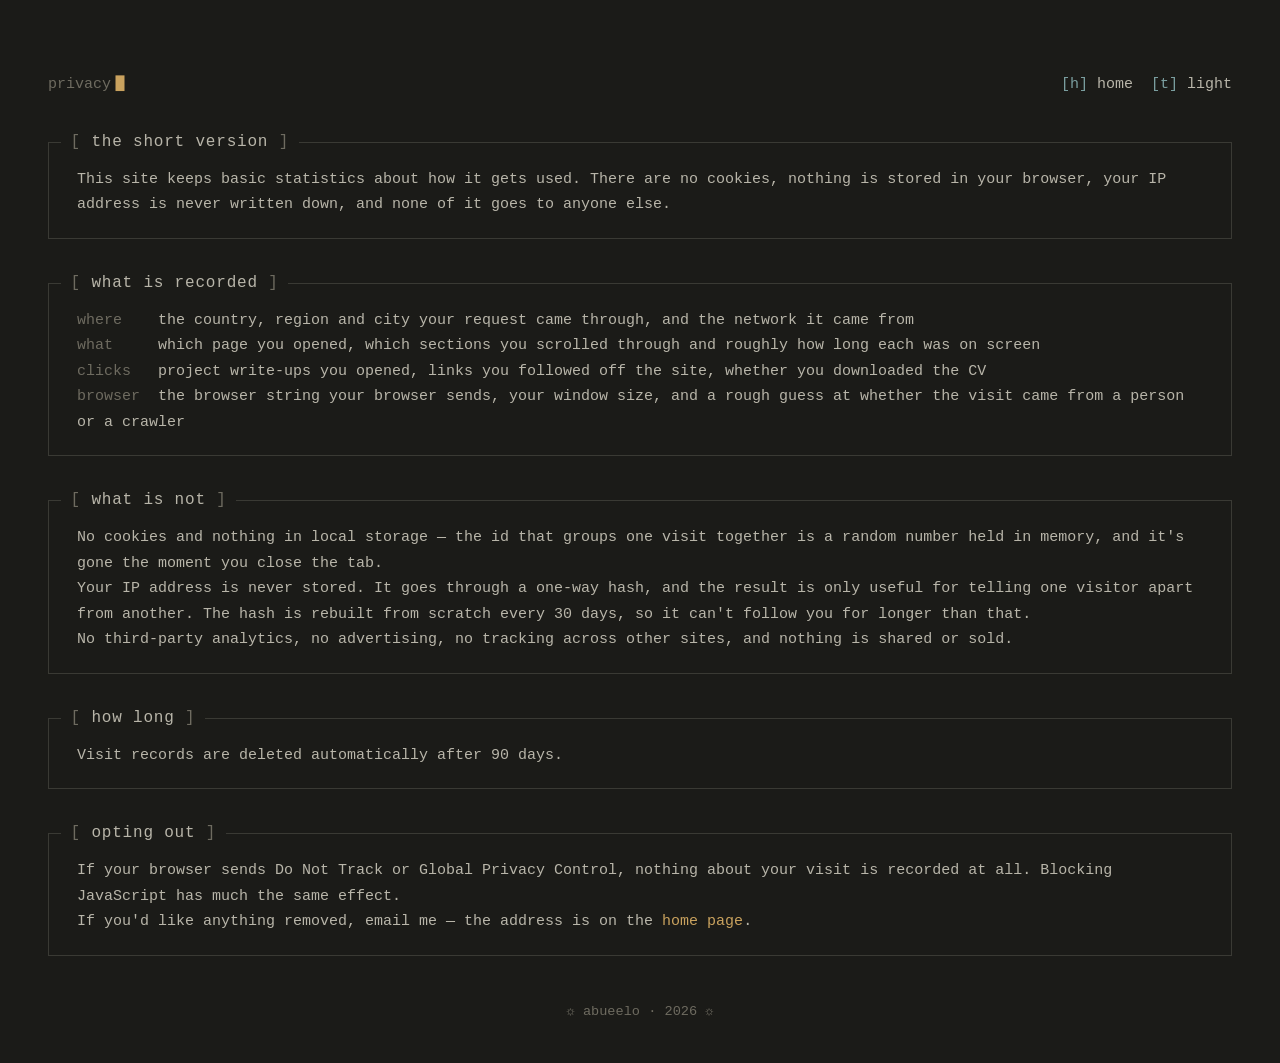
<file: privacy.html>
<!DOCTYPE html>
<html lang="en">
<head>
  <meta charset="UTF-8">
  <meta name="viewport" content="width=device-width, initial-scale=1.0">
  <title>Thom Russell — privacy</title>
  <meta name="robots" content="noindex, nofollow">
  <link rel="icon" href="data:image/svg+xml,<svg xmlns='http://www.w3.org/2000/svg' viewBox='0 0 16 16'><text x='8' y='13' font-family='Menlo, Consolas, monospace' font-size='13' text-anchor='middle' fill='%23c9a25e'>§</text></svg>">
  <link rel="stylesheet" href="style.css">
  <script>
    document.documentElement.dataset.theme = localStorage.getItem('theme') || 'dark';
  </script>
</head>
<body>

<header>
  <div class="head-row">
  <p class="tagline">privacy<span class="cursor" aria-hidden="true">█</span></p>

  <nav aria-label="sections">
    <a href="/"><span class="key" aria-hidden="true">[h]</span> home</a>
    <button id="theme-toggle" type="button" aria-label="toggle light/dark theme">
      <span class="key" aria-hidden="true">[t]</span> <span class="mode">light</span>
    </button>
  </nav>
  </div>
</header>

<main>
  <section>
    <h2><span class="bracket" aria-hidden="true">[ </span>the short version<span class="bracket" aria-hidden="true"> ]</span></h2>
    <p>This site keeps basic statistics about how it gets used. There are no cookies, nothing
      is stored in your browser, your IP address is never written down, and none of it goes
      to anyone else.</p>
  </section>

  <section>
    <h2><span class="bracket" aria-hidden="true">[ </span>what is recorded<span class="bracket" aria-hidden="true"> ]</span></h2>
    <ul class="contact-list">
      <li><span class="label">where</span> the country, region and city your request came through,
        and the network it came from</li>
      <li><span class="label">what</span> which page you opened, which sections you scrolled
        through and roughly how long each was on screen</li>
      <li><span class="label">clicks</span> project write-ups you opened, links you followed off
        the site, whether you downloaded the CV</li>
      <li><span class="label">browser</span> the browser string your browser sends, your window
        size, and a rough guess at whether the visit came from a person or a crawler</li>
    </ul>
  </section>

  <section>
    <h2><span class="bracket" aria-hidden="true">[ </span>what is not<span class="bracket" aria-hidden="true"> ]</span></h2>
    <p>No cookies and nothing in local storage — the id that groups one visit together is a
      random number held in memory, and it's gone the moment you close the tab.</p>
    <p>Your IP address is never stored. It goes through a one-way hash, and the result is
      only useful for telling one visitor apart from another. The hash is rebuilt from scratch
      every 30 days, so it can't follow you for longer than that.</p>
    <p>No third-party analytics, no advertising, no tracking across other sites, and nothing
      is shared or sold.</p>
  </section>

  <section>
    <h2><span class="bracket" aria-hidden="true">[ </span>how long<span class="bracket" aria-hidden="true"> ]</span></h2>
    <p>Visit records are deleted automatically after 90 days.</p>
  </section>

  <section>
    <h2><span class="bracket" aria-hidden="true">[ </span>opting out<span class="bracket" aria-hidden="true"> ]</span></h2>
    <p>If your browser sends Do Not Track or Global Privacy Control, nothing about your visit
      is recorded at all. Blocking JavaScript has much the same effect.</p>
    <p>If you'd like anything removed, email me — the address is on the
      <a href="/">home page</a>.</p>
  </section>
</main>

<footer>
  <p><span aria-hidden="true">☼ </span><a class="edit-link" href="/edit"><span class="swap">abueelo</span></a> · <span id="year">1970</span><span aria-hidden="true"> ☼</span></p>
</footer>

<script>
  document.getElementById('year').textContent = new Date().getFullYear();

  var root = document.documentElement;
  var toggle = document.getElementById('theme-toggle');
  function setTheme(theme) {
    root.dataset.theme = theme;
    localStorage.setItem('theme', theme);
    toggle.querySelector('.mode').textContent = theme === 'light' ? 'dark' : 'light';
  }
  setTheme(root.dataset.theme);
  toggle.addEventListener('click', function () {
    setTheme(root.dataset.theme === 'light' ? 'dark' : 'light');
  });

  document.addEventListener('keydown', function (e) {
    if (e.metaKey || e.ctrlKey || e.altKey) return;
    if (e.key === 't') { toggle.click(); return; }
    if (e.key === 'h') window.location.href = '/';
  });
</script>

</body>
</html>
</file>
<file: style.css>
:root {
  --bg:     #1b1b18;
  --fg:     #b8b5a9;
  --dim:    #6e6b60;
  --border: #3a3a34;
  --amber:  #c9a25e;
  --cyan:   #7a9e9f;
  --border-hover: #54524a;
  --overlay: rgba(27, 27, 24, 0.75);
}

:root[data-theme="light"] {
  --bg:     #e6dcc4;
  --fg:     #4a4436;
  --dim:    #8c8168;
  --border: #c2b493;
  --border-hover: #a3946e;
  --amber:  #8a6420;
  --cyan:   #46707a;
  --overlay: rgba(230, 220, 196, 0.75);
}

* {
  margin: 0;
  padding: 0;
  box-sizing: border-box;
}

html {
  background: var(--bg);
  scroll-behavior: smooth;
  transition: background-color 0.25s ease;
}

body {
  font-family: ui-monospace, "Cascadia Mono", Menlo, Consolas, "Liberation Mono", monospace;
  font-size: 15px;
  line-height: 1.7;
  color: var(--fg);
  background: var(--bg);
  max-width: 80ch;
  margin: 0 auto;
  padding: 3rem 1.5rem 2rem;
  overflow-x: hidden;
  transition: background-color 0.25s ease, color 0.25s ease;
}

::selection {
  background: var(--amber);
  color: var(--bg);
}

a {
  color: var(--amber);
  text-decoration: none;
  transition: color 0.15s ease;
}

a:hover,
a:focus-visible {
  text-decoration: underline;
  text-underline-offset: 0.2em;
}

.visually-hidden {
  position: absolute;
  width: 1px;
  height: 1px;
  overflow: hidden;
  clip: rect(0 0 0 0);
  white-space: nowrap;
}

.name {
  color: var(--fg);
  font-size: min(1rem, calc((100vw - 3rem) / 30));
  line-height: 1.25;
  user-select: none;
}

.head-row {
  display: flex;
  flex-wrap: wrap;
  justify-content: space-between;
  align-items: baseline;
  gap: 0.75rem 4ch;
  margin-top: 1rem;
}

.tagline {
  color: var(--dim);
}

.cursor {
  color: var(--amber);
  margin-left: 0.5ch;
  animation: blink 1.2s steps(1) infinite;
}

@keyframes blink {
  50% { opacity: 0; }
}

nav {
  display: flex;
  flex-wrap: wrap;
  gap: 0.5rem 2ch;
}

nav a {
  color: var(--fg);
}

nav a:hover,
nav a:focus-visible {
  color: var(--amber);
}

nav .key {
  color: var(--cyan);
}

#theme-toggle {
  font: inherit;
  color: var(--fg);
  background: none;
  border: none;
  padding: 0;
  cursor: pointer;
}

#theme-toggle:hover,
#theme-toggle:focus-visible {
  color: var(--amber);
  text-decoration: underline;
  text-underline-offset: 0.2em;
}

#theme-toggle .key {
  color: var(--cyan);
}

#theme-toggle .mode {
  display: inline-block;
  min-width: 5ch;
  text-align: left;
}

section {
  position: relative;
  border: 1px solid var(--border);
  padding: 1.5rem 1.75rem 1.25rem;
  margin-top: 2.75rem;
  scroll-margin-top: 2rem;
  transition: border-color 0.25s ease;
}

section:hover {
  border-color: var(--border-hover);
}

section h2 {
  position: absolute;
  top: -0.85em;
  left: 1.25ch;
  background: var(--bg);
  padding: 0 1ch;
  font-size: 1rem;
  font-weight: normal;
  color: var(--fg);
  letter-spacing: 0.05em;
}

section h2 .bracket {
  color: var(--dim);
}

.project + .project {
  margin-top: 1.75rem;
}

.project h3 {
  display: flex;
  align-items: baseline;
  gap: 1ch;
  font-size: 1rem;
  font-weight: normal;
}

.project h3 .glyph {
  color: var(--cyan);
  transition: color 0.2s ease;
}

.project:hover h3 .glyph {
  color: var(--amber);
}

.project h3 .project-name {
  color: var(--amber);
}

.project h3 .fill {
  flex: 1;
  min-width: 3ch;
  border-bottom: 1px dotted var(--dim);
  transform: translateY(-0.35em);
}

.project .lang {
  color: var(--dim);
  font-size: 0.85rem;
  white-space: nowrap;
}

.repo-desc {
  color: var(--dim);
  font-style: italic;
  margin-top: 0.15rem;
}

.desc {
  margin-top: 0.35rem;
}

.desc.placeholder {
  color: var(--dim);
}

.links {
  margin-top: 0.35rem;
}

.links .glyph {
  color: var(--dim);
}

.link-button {
  font: inherit;
  font-size: inherit;
  color: var(--amber);
  background: none;
  border: none;
  padding: 0;
  cursor: pointer;
}

.link-button:hover,
.link-button:focus-visible {
  text-decoration: underline;
  text-underline-offset: 0.2em;
}

.modal-overlay {
  position: fixed;
  inset: 0;
  background: var(--overlay);
  z-index: 100;
}

.modal-overlay[hidden] {
  display: none;
}

.modal-window {
  position: fixed;
  top: 50%;
  left: 50%;
  transform: translate(-50%, -50%);
  width: min(640px, 90vw);
  max-height: 85vh;
  display: flex;
  flex-direction: column;
  background: var(--bg);
  border: 1px solid var(--border);
}

.modal-titlebar {
  display: flex;
  align-items: center;
  justify-content: space-between;
  gap: 1ch;
  flex: none;
  padding: 0.6rem 1rem;
  border-bottom: 1px solid var(--border);
  cursor: move;
  user-select: none;
}

.modal-title {
  color: var(--fg);
  font-size: 0.9rem;
  overflow-wrap: anywhere;
}

.modal-title .bracket {
  color: var(--dim);
}

.modal-close {
  flex: none;
  white-space: nowrap;
}

.modal-body {
  padding: 1.25rem;
  overflow-y: auto;
}

.modal-main-image img {
  display: block;
  max-width: 100%;
  max-height: 260px;
  width: auto;
  height: auto;
  margin: 0 auto 1rem;
  border: 1px solid var(--border);
}

.modal-details {
  line-height: 1.6;
}

.modal-details-text + .modal-details-text {
  margin-top: 0.9rem;
}

.modal-details-text p,
.modal-details-text ul {
  margin: 0 0 0.7rem;
}

.modal-details-text::after {
  content: '';
  display: table;
  clear: both;
}

.modal-details-text p,
.modal-details-text ul,
.modal-details-text ol,
.modal-details-text blockquote,
.modal-details-text pre {
  margin: 0 0 0.7rem;
}

.modal-details-text p:last-child,
.modal-details-text ul:last-child,
.modal-details-text ol:last-child,
.modal-details-text blockquote:last-child,
.modal-details-text pre:last-child {
  margin-bottom: 0;
}

.modal-details-text h3,
.modal-details-text h4 {
  color: var(--amber);
  font-size: 1rem;
  font-weight: normal;
  letter-spacing: 0.05em;
  margin: 1.1rem 0 0.5rem;
  clear: both;
}

.modal-details-text h3:first-child,
.modal-details-text h4:first-child {
  margin-top: 0;
}

.modal-details-text .preview-block:not(:first-child) > h3,
.modal-details-text .preview-block:not(:first-child) > h4 {
  margin-top: 1.1rem;
}

.modal-details-text .preview-block:not(:last-child) > p,
.modal-details-text .preview-block:not(:last-child) > ul,
.modal-details-text .preview-block:not(:last-child) > ol,
.modal-details-text .preview-block:not(:last-child) > blockquote,
.modal-details-text .preview-block:not(:last-child) > pre {
  margin-bottom: 0.7rem;
}

.modal-details-text h3 .bracket,
.modal-details-text h4 .bracket {
  color: var(--dim);
}

.modal-details-text ul,
.modal-details-text ol {
  padding-left: 1.4em;
}

.modal-details-text li {
  margin-bottom: 0.25rem;
}

.modal-details-text code {
  font-size: 0.9em;
  color: var(--amber);
  background: rgba(128, 128, 128, 0.15);
  padding: 0.1em 0.4ch;
  border: 1px solid var(--border);
}

.modal-details-text pre {
  border: 1px solid var(--border);
  padding: 0.75rem 1ch;
  overflow-x: auto;
}

.modal-details-text pre code {
  color: var(--fg);
  background: none;
  border: none;
  padding: 0;
}

.modal-details-text blockquote {
  border-left: 2px solid var(--dim);
  padding-left: 1.2ch;
  color: var(--dim);
  font-style: italic;
}

.modal-details-text hr {
  border: none;
  border-top: 1px dotted var(--dim);
  margin: 1.1rem 0;
}

.modal-details-text del {
  color: var(--dim);
}

.modal-inline-img {
  display: block;
  max-width: 100%;
  max-height: 180px;
  width: auto;
  height: auto;
  margin: 0.9rem auto;
  border: 1px solid var(--border);
}

.modal-inline-img.float-left,
.modal-inline-img.float-right {
  max-width: 45%;
  max-height: 220px;
}

.modal-inline-img.float-left {
  float: left;
  margin: 0.2rem 1.2rem 0.6rem 0;
}

.modal-inline-img.float-right {
  float: right;
  margin: 0.2rem 0 0.6rem 1.2rem;
}

.confirm-window {
  width: min(420px, 90vw);
}

.confirm-window .modal-titlebar {
  justify-content: flex-start;
}

#confirm-message {
  line-height: 1.6;
}

.confirm-actions {
  display: flex;
  gap: 3ch;
  margin-top: 1.25rem;
}

@media (max-width: 480px) {
  .modal-window {
    width: 92vw;
    max-height: 90vh;
  }

  .modal-body {
    padding: 1rem;
  }
}

.hist-row {
  display: flex;
  gap: 2ch;
}

.hist-row + .hist-row {
  margin-top: 0.35rem;
}

.hist-row .when {
  color: var(--dim);
  flex: none;
  min-width: 12ch;
}

.photo-grid {
  display: flex;
  gap: 2.5rem;
}

.photo-col {
  display: flex;
  flex-direction: column;
  gap: 2.5rem;
  flex: 1;
  min-width: 0;
}

.photo {
  margin: 0;
}

.photo img {
  display: block;
  width: 100%;
  height: auto;
  border: 1px solid var(--border);
  pointer-events: none;
  user-select: none;
  -webkit-user-drag: none;
}

.photo figcaption {
  display: flex;
  align-items: baseline;
  gap: 1ch;
  margin-top: 0.5rem;
  font-size: 0.9rem;
}

.photo figcaption .glyph {
  color: var(--cyan);
}

.photo figcaption .fill {
  flex: 1;
  min-width: 3ch;
  border-bottom: 1px dotted var(--dim);
  transform: translateY(-0.35em);
}

.photo-title {
  color: var(--fg);
}

.photo-meta {
  color: var(--dim);
  font-size: 0.85rem;
  white-space: nowrap;
}

.photo-camera {
  color: var(--dim);
  font-size: 0.85rem;
  font-style: italic;
  margin-top: 0.2rem;
}

.photo-thumb {
  width: 5.5ch;
  height: 2.2rem;
  object-fit: cover;
  border: 1px solid var(--border);
  flex: none;
}

.photo-row .p-title { flex: 1.2; }
.photo-row .p-location { flex: 1; }
.photo-row .p-taken { flex: 0.8; }

.contact-list {
  list-style: none;
}

.contact-list .label {
  display: inline-block;
  width: 10ch;
  color: var(--dim);
}

.hint {
  color: var(--dim);
  font-size: 0.85rem;
  margin-bottom: 1.25rem;
}

.stack-hint {
  margin-top: 1.5rem;
}

#editor .wide-input {
  display: block;
  width: 100%;
  margin-top: 0.4rem;
}

.error {
  color: var(--amber);
}

#repo-list {
  list-style: none;
}

.repo-row + .repo-row {
  margin-top: 1.25rem;
}

.project-more {
  margin-top: 0.6rem;
}

.project-more summary {
  cursor: pointer;
  color: var(--dim);
  font-size: 0.85rem;
  list-style: none;
}

.project-more summary::-webkit-details-marker {
  display: none;
}

.project-more summary:hover,
.project-more summary:focus-visible {
  color: var(--amber);
}

.project-more .hint {
  margin-top: 0.5rem;
  margin-bottom: 0;
}

.project-more textarea {
  margin-top: 0.5rem;
}

.details-editor {
  display: flex;
  flex-wrap: wrap;
  align-items: flex-start;
  gap: 1.5ch;
  margin-top: 0.5rem;
}

.details-editor .details-input {
  flex: 1 1 260px;
  min-width: 0;
  display: flex;
  flex-direction: column;
}

.details-editor .p-details {
  margin-top: 0;
  overflow: hidden;
  resize: none;
}

.char-count {
  margin-top: 0.3rem;
  color: var(--dim);
  font-size: 0.8rem;
  text-align: right;
}

.char-count.over {
  color: var(--amber);
}

.p-details-preview {
  flex: 1 1 260px;
  border: 1px solid var(--border);
  padding: 0.75rem 1ch;
  font-size: 0.9rem;
}

.project-img-list {
  list-style: none;
  display: flex;
  flex-wrap: wrap;
  gap: 0.75rem;
  margin-top: 0.6rem;
}

.proj-img-item {
  display: flex;
  flex-direction: column;
  align-items: center;
  gap: 0.3rem;
}

.proj-img-item .photo-thumb {
  width: 6rem;
  height: 4rem;
}

.proj-img-row {
  display: flex;
  align-items: center;
  gap: 0.75ch;
}

.proj-img-label {
  color: var(--dim);
  font-size: 0.8rem;
}

.project-more .cv-controls {
  margin-top: 0.6rem;
}

.repo-head {
  display: flex;
  align-items: center;
  gap: 1.5ch;
}

.repo-head label {
  display: flex;
  align-items: center;
  gap: 1.5ch;
  cursor: pointer;
  flex: 1;
  min-width: 0;
}

.repo-head input[type="checkbox"] {
  appearance: none;
  width: 1.1em;
  height: 1.1em;
  border: 1px solid var(--dim);
  background: none;
  cursor: pointer;
  margin: 0;
  flex: none;
  display: grid;
  place-items: center;
}

.repo-head input[type="checkbox"]:checked::after {
  content: "■";
  color: var(--amber);
  font-size: 0.75em;
  line-height: 1;
}

.repo-name {
  overflow-wrap: anywhere;
}

.repo-row:not(:has(input:checked)) .repo-name {
  color: var(--dim);
}

.custom-row .repo-head label {
  flex: none;
}

.custom-row .p-name {
  flex: 0 1 calc((100% - 1ch) * 2 / 3);
  min-width: 0;
}

.custom-row .p-language {
  flex: 1 1 14ch;
  min-width: 0;
  font-size: 0.85rem;
}

#editor .custom-row:not(:has(input:checked)) .p-name {
  color: var(--dim);
}

.mv {
  font: inherit;
  font-size: 0.8rem;
  color: var(--dim);
  background: none;
  border: 1px solid var(--border);
  padding: 0 0.75ch;
  cursor: pointer;
}

.mv:hover,
.mv:focus-visible {
  color: var(--amber);
  border-color: var(--amber);
}

#editor textarea,
#editor input[type="text"],
#editor input[type="url"] {
  background: transparent;
  border: 1px solid var(--border);
  color: var(--fg);
  font: inherit;
  font-size: 0.9rem;
  line-height: 1.5;
  padding: 0.25rem 0.75ch;
  min-width: 0;
}

#editor textarea {
  display: block;
  width: 100%;
  margin-top: 0.4rem;
  padding: 0.4rem 0.75ch;
  resize: vertical;
}

#editor textarea:focus,
#editor input:focus {
  outline: none;
  border-color: var(--amber);
}

#editor textarea::placeholder,
#editor input::placeholder {
  color: var(--dim);
  font-style: italic;
}

.link-row {
  display: flex;
  gap: 1ch;
  margin-top: 0.4rem;
}

.link-row .link-url { flex: 0 1 calc((100% - 1ch) * 2 / 3); }
.link-row .link-text { flex: 1; }
.link-row .p-url { flex: 1; }

.edit-rows {
  list-style: none;
}

.edit-row {
  display: flex;
  gap: 1ch;
  align-items: center;
}

.edit-row + .edit-row {
  margin-top: 0.5rem;
}

.edit-row .h-start { flex: 0.8; }
.edit-row .h-end { flex: 0.8; }
.edit-row .h-what { flex: 3; }
.edit-row .c-label { flex: 0.8; }
.edit-row .c-text { flex: 1.5; }
.edit-row .c-url { flex: 2; }

.visibility-toggle {
  display: flex;
  align-items: center;
  gap: 1.5ch;
  cursor: pointer;
  margin-bottom: 0.6rem;
}

.visibility-toggle input[type="checkbox"] {
  appearance: none;
  width: 1.1em;
  height: 1.1em;
  border: 1px solid var(--dim);
  background: none;
  cursor: pointer;
  margin: 0;
  flex: none;
  display: grid;
  place-items: center;
}

.visibility-toggle input[type="checkbox"]:checked::after {
  content: "■";
  color: var(--amber);
  font-size: 0.75em;
  line-height: 1;
}

.page-visibility-row {
  margin-top: 1rem;
  padding-top: 0.75rem;
  border-top: 1px solid var(--border);
}

.photo-row {
  display: block;
}

.photo-row-main {
  display: flex;
  gap: 1ch;
  align-items: center;
}

.photo-row-meta {
  display: flex;
  gap: 1ch;
  margin-top: 0.5rem;
}

.photo-row-meta .p-camera { flex: 1; }
.photo-row-meta .p-settings { flex: 1.4; }

.photo-hide-toggle {
  flex: none;
  margin-bottom: 0;
  font-size: 0.85rem;
  color: var(--dim);
}

.photo-row-hidden .photo-row-main,
.photo-row-hidden .p-camera,
.photo-row-hidden .p-settings {
  opacity: 0.5;
}

.row-controls {
  display: flex;
  gap: 0.5ch;
  flex: none;
  margin-left: auto;
}

.drag-handle {
  font: inherit;
  font-size: 0.8rem;
  color: var(--dim);
  background: none;
  border: 1px solid var(--border);
  padding: 0 0.6ch;
  cursor: move;
  flex: none;
  touch-action: none;
  user-select: none;
  -webkit-user-select: none;
}

.drag-handle:hover,
.drag-handle:focus-visible {
  color: var(--amber);
  border-color: var(--amber);
}

.photo-row-dragging {
  position: relative;
  z-index: 5;
  outline: 1px solid var(--amber);
  outline-offset: 2px;
}

.photo-row-dragging .drag-handle {
  color: var(--amber);
  border-color: var(--amber);
}

.photo-dragging,
.photo-dragging * {
  cursor: move !important;
}

.photo-dragging {
  overflow-anchor: none;
}

.cv-controls {
  display: flex;
  align-items: center;
  gap: 2ch;
  flex-wrap: wrap;
}

.cv-controls .add {
  margin-top: 0;
}

#editor input[type="file"] {
  font: inherit;
  font-size: 0.85rem;
  color: var(--dim);
  max-width: 100%;
}

#editor input[type="file"]::file-selector-button {
  font: inherit;
  font-size: 0.8rem;
  color: var(--dim);
  background: none;
  border: 1px solid var(--border);
  padding: 0.1rem 1ch;
  cursor: pointer;
  margin-right: 1.5ch;
}

#editor input[type="file"]::file-selector-button:hover {
  color: var(--amber);
  border-color: var(--amber);
}

.add {
  font: inherit;
  font-size: 0.85rem;
  color: var(--dim);
  background: none;
  border: none;
  padding: 0;
  cursor: pointer;
  margin-top: 0.75rem;
}

.add:hover,
.add:focus-visible {
  color: var(--amber);
}

.save-row {
  margin-top: 1.5rem;
}

#save {
  font: inherit;
  color: var(--amber);
  background: none;
  border: none;
  padding: 0;
  cursor: pointer;
}

#save:hover,
#save:focus-visible {
  text-decoration: underline;
  text-underline-offset: 0.2em;
}

#status {
  color: var(--dim);
  margin-left: 1ch;
}

#status.error {
  color: var(--amber);
}

.session-line {
  color: var(--dim);
  font-size: 0.85rem;
  margin-top: 1.25rem;
}

footer {
  margin-top: 2.75rem;
  text-align: center;
  color: var(--dim);
  font-size: 0.85rem;
}

.edit-link {
  color: var(--dim);
  display: inline-block;
  min-width: 7ch;
  text-align: center;
}

.edit-link:hover .swap,
.edit-link:focus-visible .swap {
  display: none;
}

.edit-link:hover::after,
.edit-link:focus-visible::after {
  content: "edit";
}

.edit-link:hover,
.edit-link:focus-visible {
  color: var(--amber);
}

.social {
  display: flex;
  justify-content: center;
  align-items: flex-end;
  gap: 4ch;
  margin-bottom: 1.25rem;
}

.social a {
  display: inline-flex;
  flex-direction: column;
  align-items: center;
  gap: 0.15rem;
  color: var(--dim);
}

.social a:hover,
.social a:focus-visible {
  color: var(--amber);
  text-decoration: none;
}

.social pre {
  font-size: 0.3rem;
  line-height: 1.2;
  transition: color 0.2s ease;
}

.social-label {
  font-size: 0.8rem;
}

header,
section,
footer {
  animation: rise 0.5s ease-out both;
}

header { animation-delay: 0s; }
#about { animation-delay: 0.08s; }
#projects { animation-delay: 0.16s; }
#contact { animation-delay: 0.24s; }
footer { animation-delay: 0.32s; }

@keyframes rise {
  from {
    opacity: 0;
    transform: translateY(8px);
  }
}

@media (prefers-reduced-motion: reduce) {
  html {
    scroll-behavior: auto;
  }
  *,
  *::before,
  *::after {
    animation: none !important;
    transition: none !important;
  }
}

@media (min-width: 1000px) {
  body {
    max-width: 1280px;
    padding: 3.5rem 3rem 2.5rem;
  }

  .head-row {
    flex-wrap: nowrap;
  }

  .head-row .tagline {
    flex: none;
  }

  .head-row nav {
    justify-content: flex-end;
  }

  main.home {
    display: grid;
    grid-template-areas:
      "about contact"
      "projects projects";
    grid-template-columns: 2fr 1.2fr;
    gap: 2.75rem 2.5rem;
    margin-top: 2.75rem;
  }

  main.home section {
    margin-top: 0;
  }

  #about { grid-area: about; }
  #contact { grid-area: contact; }
  #projects { grid-area: projects; }

  #history { grid-column: 1 / -1; }

  #projects {
    display: grid;
    grid-template-columns: 1fr 1fr;
    gap: 2rem 3rem;
    padding: 1.75rem 2rem 1.5rem;
  }

  .contact-list .label {
    width: 8ch;
  }

  .project + .project {
    margin-top: 0;
  }
}

@media (max-width: 480px) {
  body {
    padding: 2rem 1rem 1.5rem;
  }

  section {
    padding: 1.25rem 1rem 1rem;
  }

  .edit-row {
    flex-wrap: wrap;
  }

  .edit-row input {
    flex-basis: 100%;
  }

  .custom-row .repo-head {
    flex-wrap: wrap;
  }

  .custom-row .p-language {
    order: 1;
    flex-basis: 100%;
  }

  .hist-row {
    flex-direction: column;
    gap: 0;
  }

  .photo-meta {
    white-space: normal;
  }
}

.tabs {
  display: flex;
  flex-wrap: wrap;
  gap: 0.25rem 1.25rem;
  margin: 0 0 2.5rem;
  padding-bottom: 0.5rem;
  border-bottom: 1px solid var(--border);
}

.tab {
  position: relative;
  background: none;
  border: none;
  padding: 0.35rem 0;
  font: inherit;
  font-size: 0.95rem;
  letter-spacing: 0.05em;
  color: var(--dim);
  cursor: pointer;
  transition: color 0.2s ease;
}

.tab .bracket {
  color: var(--border);
}

.tab:hover,
.tab:focus-visible {
  color: var(--fg);
}

.tab[aria-selected="true"] {
  color: var(--amber);
}

.tab[aria-selected="true"] .bracket {
  color: var(--dim);
}

.tab[aria-selected="true"]::after {
  content: "";
  position: absolute;
  left: 0;
  right: 0;
  bottom: -0.55rem;
  border-bottom: 1px solid var(--amber);
}

.tab.dirty::before {
  content: "·";
  position: absolute;
  left: -0.75ch;
  color: var(--amber);
}

.tab-panel > section:first-child {
  margin-top: 1.75rem;
}

.range-row {
  display: flex;
  flex-wrap: wrap;
  align-items: baseline;
  gap: 0.75rem;
  margin-bottom: 1.5rem;
}

.range-row .hint {
  margin-bottom: 0;
}

.range {
  background: none;
  border: none;
  padding: 0;
  font: inherit;
  font-size: 0.85rem;
  color: var(--dim);
  cursor: pointer;
  transition: color 0.2s ease;
}

.range:hover,
.range:focus-visible {
  color: var(--fg);
}

.range.on {
  color: var(--amber);
}

.stat-list {
  list-style: none;
}

.stat-list li {
  display: flex;
  flex-wrap: wrap;
  align-items: baseline;
  gap: 0 1ch;
  padding: 0.15rem 0;
}

.stat-list .label {
  display: inline-block;
  width: 16ch;
  color: var(--dim);
}

.stat-value {
  color: var(--amber);
  min-width: 8ch;
}

.stat-list .hint {
  margin-bottom: 0;
  flex: 1;
  min-width: 14ch;
}

.bar-list {
  list-style: none;
}

.bar-list li {
  display: flex;
  flex-wrap: wrap;
  align-items: baseline;
  gap: 0 1ch;
  padding: 0.1rem 0;
}

.bar-label {
  width: 30ch;
  overflow: hidden;
  text-overflow: ellipsis;
  white-space: nowrap;
  color: var(--fg);
}

.bar-track {
  color: var(--amber);
  letter-spacing: -0.05em;
}

.bar-value {
  color: var(--dim);
  min-width: 6ch;
  text-align: right;
}

.table-scroll {
  overflow-x: auto;
}

.log-table {
  border-collapse: collapse;
  width: 100%;
  font-size: 0.85rem;
}

.log-table th {
  text-align: left;
  font-weight: normal;
  color: var(--dim);
  border-bottom: 1px solid var(--border);
  padding: 0.35rem 1ch 0.35rem 0;
  white-space: nowrap;
}

.log-table td {
  padding: 0.3rem 1ch 0.3rem 0;
  border-bottom: 1px dotted var(--border);
  vertical-align: top;
  max-width: 44ch;
  overflow-wrap: anywhere;
}

.log-table tr.clickable {
  cursor: pointer;
}

.log-table tr.clickable:hover td,
.log-table tr.clickable:focus-visible td {
  color: var(--amber);
}

.log-table .detail-row td {
  max-width: none;
  padding: 0.75rem 0 1rem;
  cursor: default;
}

.detail-block {
  margin-top: 1rem;
}

.detail-block .hint {
  margin-bottom: 0.4rem;
}

.verdict {
  color: var(--dim);
  white-space: nowrap;
}

.verdict.v-human,
.verdict.v-likely-human {
  color: var(--cyan);
}

.verdict.v-likely-bot,
.verdict.v-bot {
  color: var(--amber);
}

.event-list {
  list-style: none;
  font-size: 0.85rem;
}

.event-list li {
  display: flex;
  flex-wrap: wrap;
  gap: 0 1ch;
  padding: 0.1rem 0;
}

.event-at {
  width: 8ch;
  color: var(--dim);
  text-align: right;
}

.event-kind {
  width: 16ch;
  color: var(--cyan);
  white-space: nowrap;
}

.event-target {
  color: var(--fg);
  overflow-wrap: anywhere;
  flex: 1;
  min-width: 12ch;
}

.event-dur {
  color: var(--amber);
  min-width: 7ch;
  text-align: right;
}

.visit-head {
  display: flex;
  flex-wrap: wrap;
  gap: 0 1ch;
  padding-bottom: 0.35rem;
  margin-bottom: 0.35rem;
  border-bottom: 1px dotted var(--border);
  font-size: 0.85rem;
}

.pager {
  margin-top: 1.25rem;
  display: flex;
  gap: 1.5rem;
}

@media (max-width: 480px) {
  .tabs {
    gap: 0.25rem 1rem;
  }

  .bar-label,
  .stat-list .label {
    width: 100%;
  }

  .bar-value,
  .event-dur {
    text-align: left;
  }

  .event-kind {
    width: auto;
    white-space: normal;
  }
}
</file>
